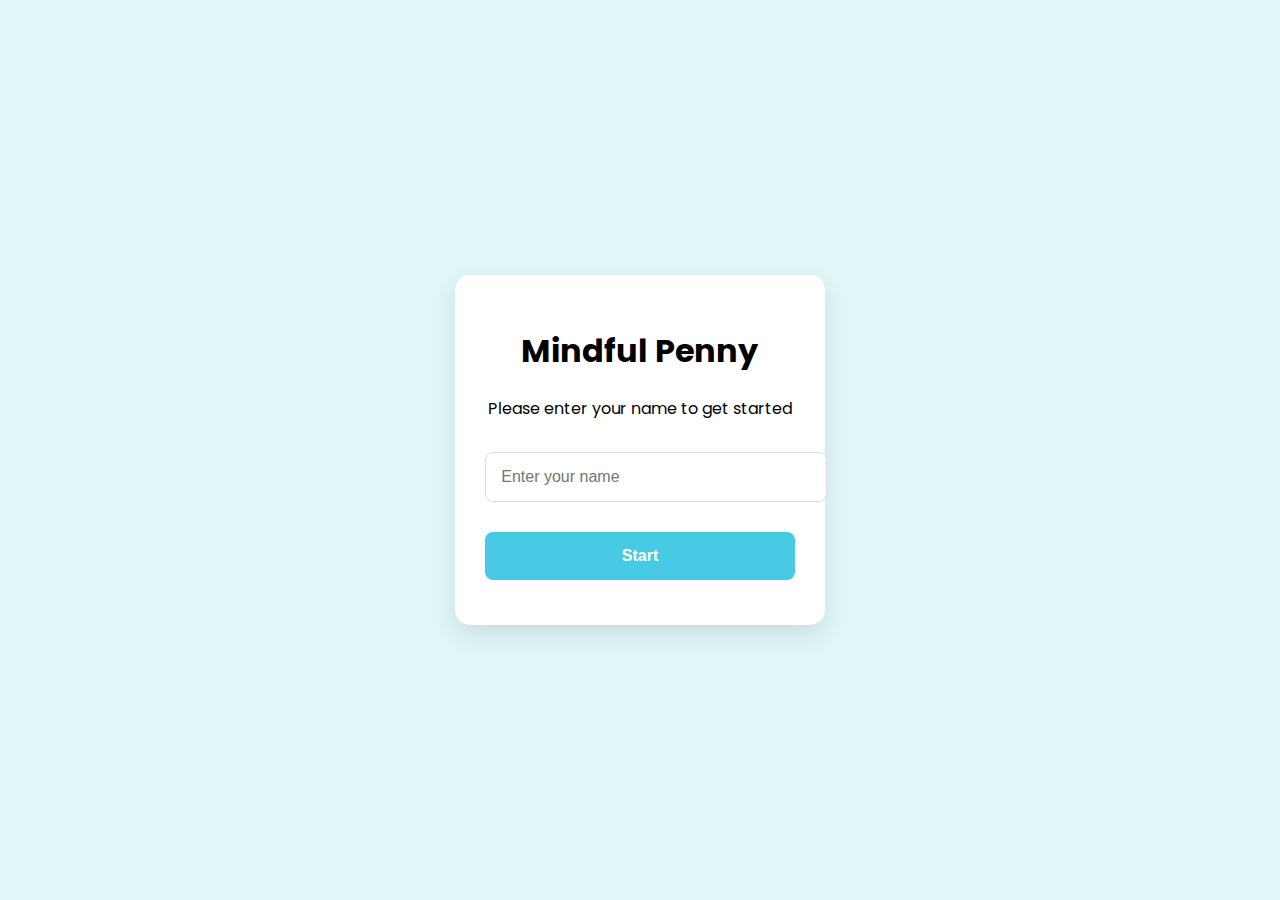
<file: index.html>
<!DOCTYPE html>
<html lang="en">
<head>
    <meta charset="UTF-8">
    <meta name="viewport" content="width=device-width, initial-scale=1.0">
    <title>Mindful Penny</title>
    <!-- Adding a Google Font -->
    <link href="https://fonts.googleapis.com/css2?family=Poppins:wght@400;600&display=swap" rel="stylesheet">
    <style>
        /* Base styling */
        body {
            font-family: 'Poppins', Arial, sans-serif;
            margin: 0;
            padding: 0;
            background-color: #e0f7fa;
            display: flex;
            justify-content: center;
            align-items: center;
            height: 100vh;
        }

        /* Centered container */
        .container {
            max-width: 400px;
            background-color: #ffffff;
            padding: 30px;
            border-radius: 15px;
            box-shadow: 0 10px 25px rgba(0, 0, 0, 0.1);
            text-align: center;
            transition: transform 0.3s ease;
        }

        /* Styling for container hover effect */
        .container:hover {
            transform: translateY(-5px);
        }

        /* Text input and button styling */
        input, button {
            padding: 15px;
            margin: 15px 0;
            width: 100%;
            font-size: 16px;
            border-radius: 8px;
            border: 1px solid #ddd;
        }

        /* Button specific styling */
        button {
            background-color: #49cae4;
            color: white;
            border: none;
            cursor: pointer;
            font-weight: 600;
            transition: background-color 0.3s ease, transform 0.2s ease;
        }

        /* Button hover effect */
        button:hover {
            background-color: #49cae4;
            transform: scale(1.05);
        }

        /* Greeting and tips section */
        #greeting-section {
            display: none;
        }

        .tip {
            font-style: italic;
            color: #00796b;
            margin-top: 20px;
        }

        .proverb {
            font-style: italic;
            color: #004d40;
            margin-top: 10px;
            font-size: 14px;
        }

        /* Smooth fade-in effect */
        .fade-in {
            animation: fadeIn 1s forwards;
        }

        @keyframes fadeIn {
            from { opacity: 0; }
            to { opacity: 1; }
        }
    </style>
</head>
<body>
    <div class="container" id="user-form">
        <h1>Mindful Penny</h1>
        <p>Please enter your name to get started</p>
        <input type="text" id="userName" placeholder="Enter your name" required>
        <button onclick="submitName()">Start</button>
    </div>

    <div class="container fade-in" id="greeting-section">
        <h2 id="greeting-message"></h2>
        <p class="tip" id="financial-tip"></p>
        <p class="proverb">“Beware of little expenses; a small leak will sink a great ship.” — Benjamin Franklin</p>
    </div>

    <script src="js/script.js"></script>
</body>
</html>
</file>
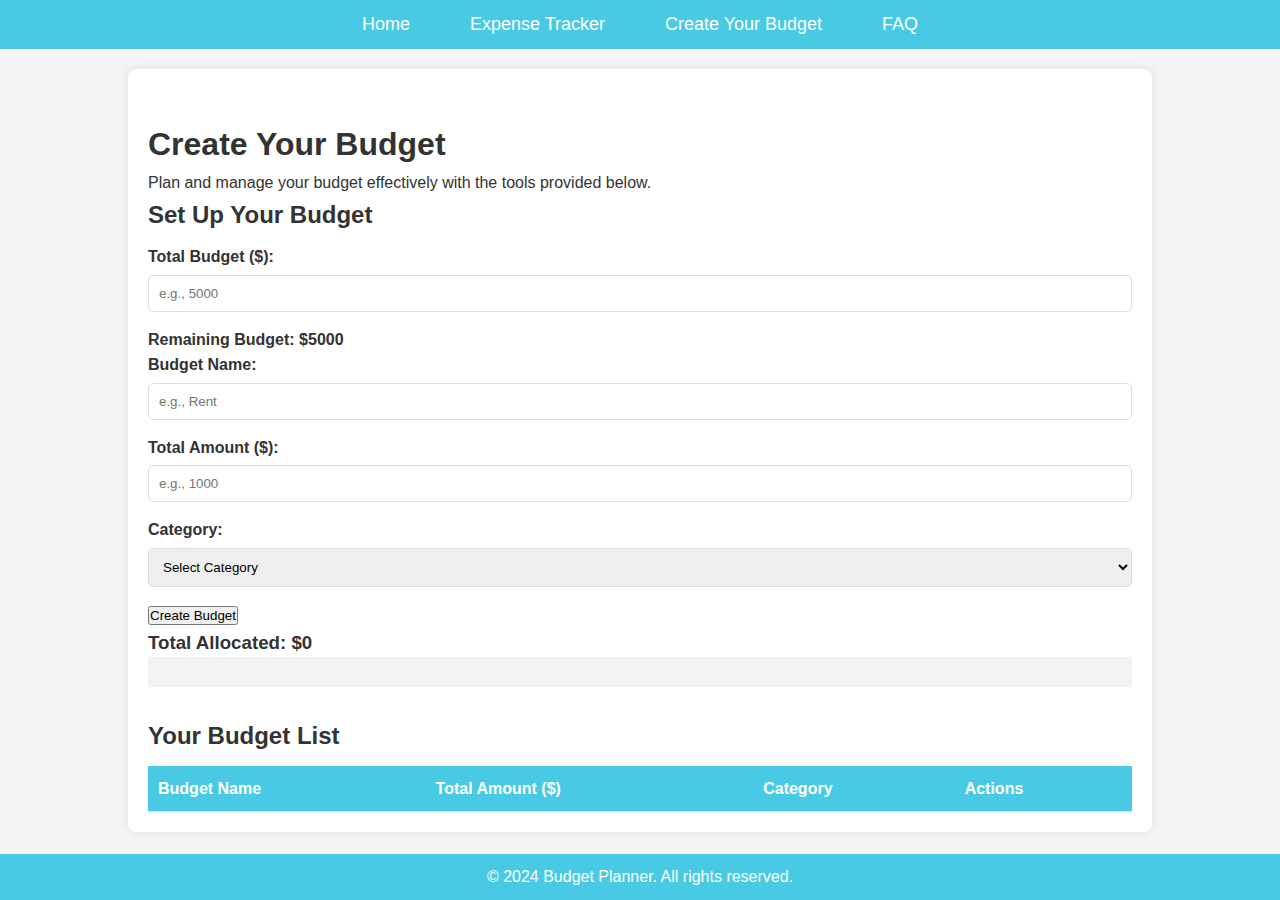
<file: create-budget.html>
<!DOCTYPE html>
<html lang="en">
<head>
    <meta charset="UTF-8">
    <meta name="viewport" content="width=device-width, initial-scale=1.0">
    <title>Create Your Budget - Budget Planner</title>
    <link rel="stylesheet" href="css/styles.css">
</head>
<body>
    <header>
        <nav>
            <ul>
                <li><a href="home.html">Home</a></li>
                <li><a href="expense-tracker.html">Expense Tracker</a></li>
                <li><a href="create-budget.html">Create Your Budget</a></li>
                <li><a href="FAQ.html">FAQ</a></li>
            </ul>
        </nav>
    </header>

    <main>
        <section class="budget-section">
            <h1>Create Your Budget</h1>
            <p>Plan and manage your budget effectively with the tools provided below.</p>
            
            <!-- Budget Form -->
            <div class="budget-form">
                <h2>Set Up Your Budget</h2>
                <form id="budget-form">
                    <label for="total-budget">Total Budget ($):</label>
                    <input type="number" id="total-budget" placeholder="e.g., 5000" required>
                
                    <h4>Remaining Budget: $<span id="remainingBudget">5000</span></h4>
                
                    <label for="budget-name">Budget Name:</label>
                    <input type="text" id="budget-name" placeholder="e.g., Rent" required>
                
                    <label for="budget-amount">Total Amount ($):</label>
                    <input type="number" id="budget-amount" placeholder="e.g., 1000" required>
                
                    <label for="budget-category">Category:</label>
                    <select id="budget-category" required>
                        <option value="">Select Category</option>
                        <option value="Housing">Housing</option>
                        <option value="Transportation">Transportation</option>
                        <option value="Food">Food</option>
                        <option value="Entertainment">Entertainment</option>
                    </select>
                
                    <button type="submit">Create Budget</button>
                </form>
                
                <h3>Total Allocated: $<span id="allocatedTotal">0</span></h3>
                
                <div id="progressBarContainer" style="width: 100%; background-color: #f3f3f3;">
                    <div id="progressBar" style="width: 0%; height: 30px; background-color: #4caf50;"></div>
                </div>
                
            </div>

            <!-- Budget List -->
            <div class="budget-list">
                <h2>Your Budget List</h2>
                <table id="budget-table">
                    <thead>
                        <tr>
                            <th>Budget Name</th>
                            <th>Total Amount ($)</th>
                            <th>Category</th>
                            <th>Actions</th>
                        </tr>
                    </thead>
                    <tbody>
                        <!-- Dynamic rows will be inserted here -->
                    </tbody>
                </table>
            </div>
        </section>
    </main>

    <footer>
        <p>&copy; 2024 Budget Planner. All rights reserved.</p>
    </footer>

    <script src="js/create-budget.js"></script>
</body>
</html>
</file>
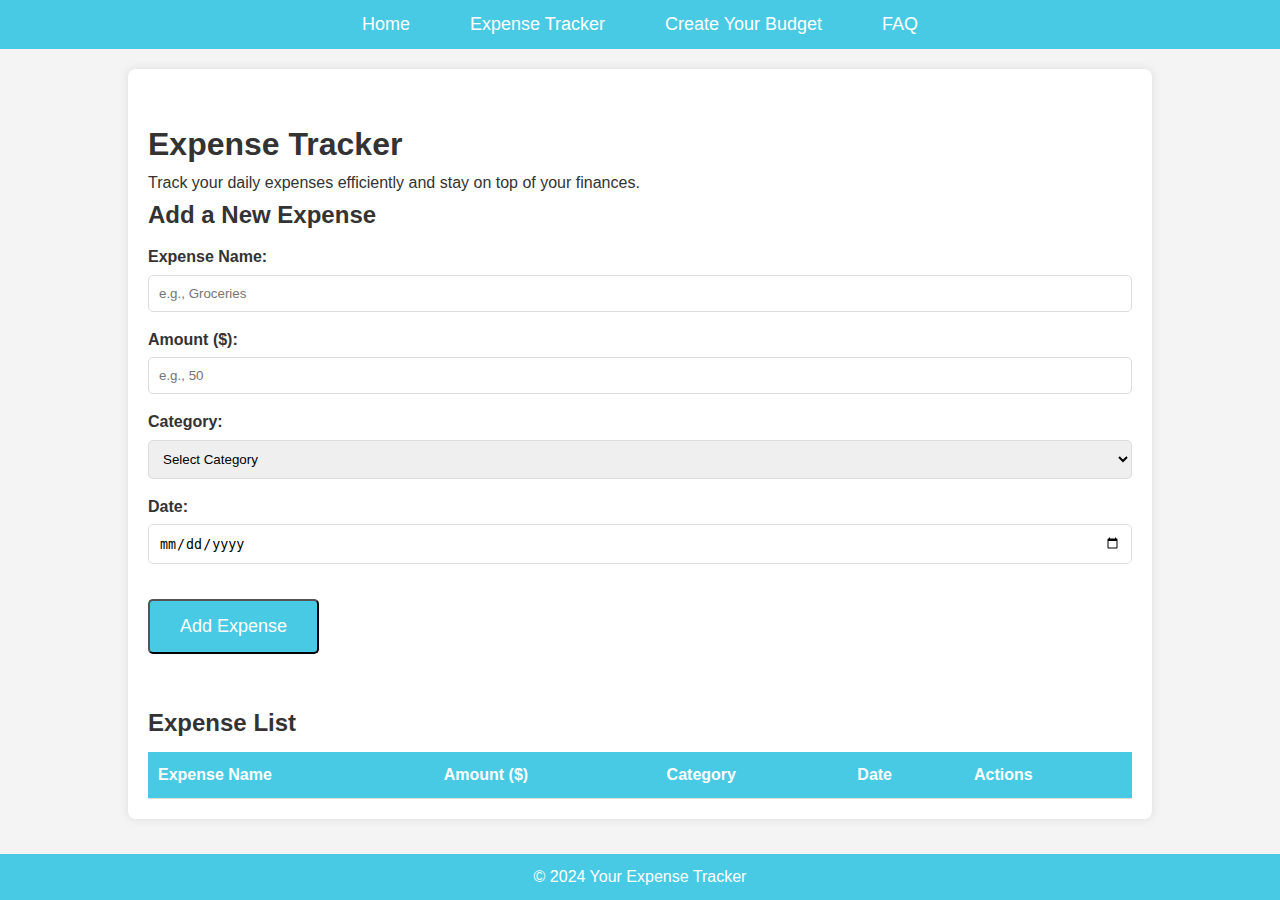
<file: expense-tracker.html>
<!DOCTYPE html>
<html lang="en">
<head>
    <meta charset="UTF-8">
    <meta http-equiv="X-UA-Compatible" content="IE=edge">
    <meta name="viewport" content="width=device-width, initial-scale=1.0">
    <title>Expense Tracker</title>
    <link rel="stylesheet" href="css/styles.css">
    <link rel="stylesheet" href="https://cdnjs.cloudflare.com/ajax/libs/font-awesome/6.0.0-beta3/css/all.min.css">
</head>
<body>
    <header>
        <nav>
            <ul>
                <li><a href="home.html">Home</a></li>
                <li><a href="expense-tracker.html">Expense Tracker</a></li>
                <li><a href="create-budget.html">Create Your Budget</a></li>
                <li><a href="FAQ.html">FAQ</a></li>
            </ul>
            
        </nav>
    </header>

    <main>
        <section class="tracker-section">
            <h1>Expense Tracker</h1>
            <p>Track your daily expenses efficiently and stay on top of your finances.</p>
            
            <!-- Expense Form -->
            <div class="expense-form">
                <h2>Add a New Expense</h2>
                <form id="expense-form">
                    <label for="expense-name">Expense Name:</label>
                    <input type="text" id="expense-name" name="expense-name" placeholder="e.g., Groceries" required>

                    <label for="expense-amount">Amount ($):</label>
                    <input type="number" id="expense-amount" name="expense-amount" placeholder="e.g., 50" required>

                    <label for="expense-category">Category:</label>
                    <select id="expense-category" name="expense-category" required>
                        <option value="">Select Category</option>
                        <option value="food">Food</option>
                        <option value="transport">Transport</option>
                        <option value="entertainment">Entertainment</option>
                        <option value="shopping">Shopping</option>
                        <option value="utilities">Utilities</option>
                        <option value="other">Other</option>
                    </select>
                    <label for="expense-date">Date:</label>
                    <input type="date" id="expense-date" name="expense-date" required>

                    <button type="submit" class="cta-button">Add Expense</button>
                </form>
            </div>

            <!-- Expense Table -->
            <div class="expense-list">
                <h2>Expense List</h2>
                <table id="expense-table">
                    <thead>
                        <tr>
                            <th>Expense Name</th>
                            <th>Amount ($)</th>
                            <th>Category</th>
                            <th>Date</th>
                            <th>Actions</th>
                        </tr>
                    </thead>
                    <tbody>
                        <!-- Dynamic rows will be inserted here -->
                    </tbody>
                </table>
            </div>
        </section>
    </main>

    <footer>
        <p>&copy; 2024 Your Expense Tracker</p>
    </footer>

    <script src="js/expense-tracker.js"></script>
</body>
</html>
</file>
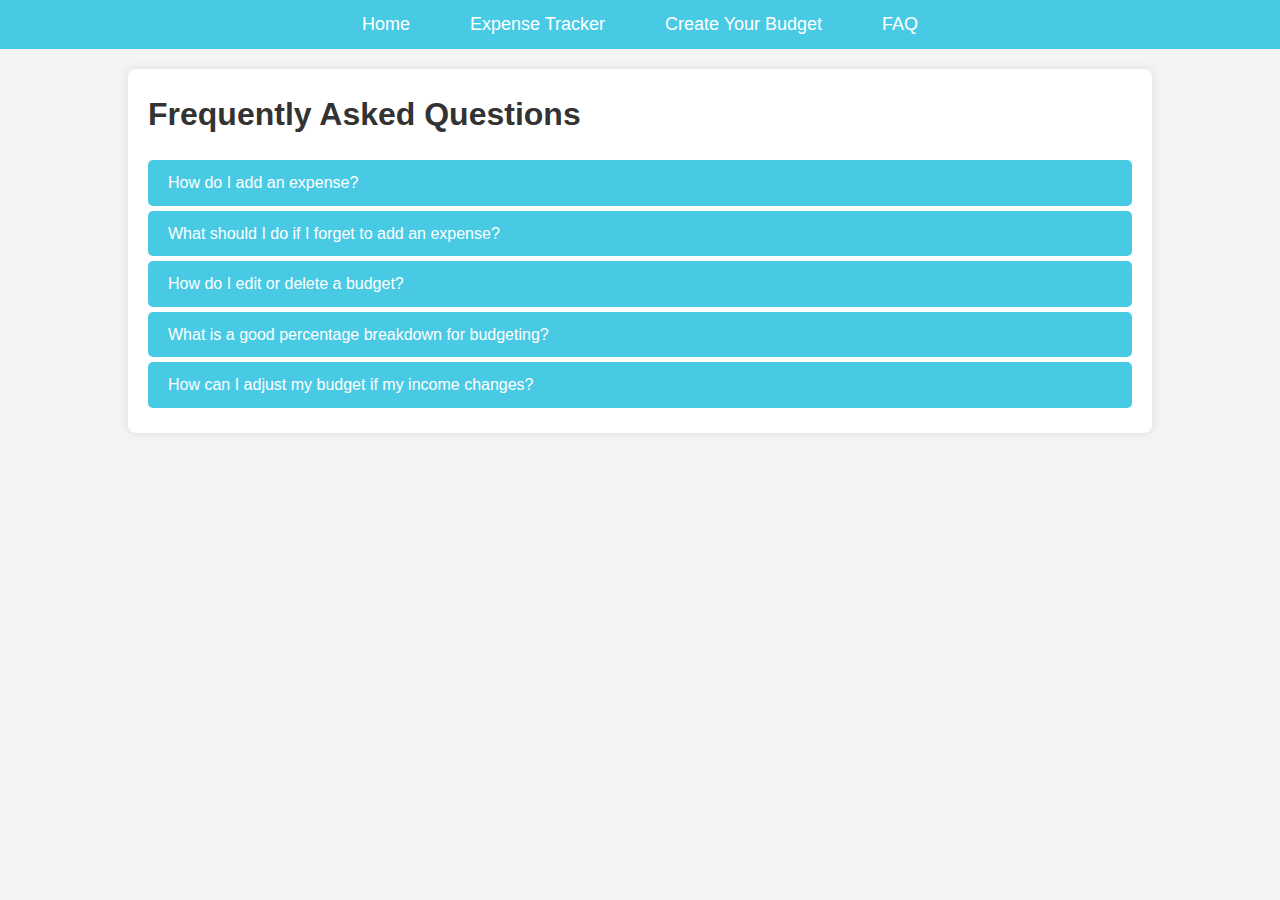
<file: FAQ.html>
<!DOCTYPE html>
<html lang="en">
<head>
    <meta charset="UTF-8">
    <meta name="viewport" content="width=device-width, initial-scale=1.0">
    <title>FAQ - Expense Tracker</title>
    <link rel="stylesheet" href="css/styles.css">
</head>
<body>
    <header>
        <nav>
            <ul>
                <li><a href="home.html">Home</a></li>
                <li><a href="expense-tracker.html">Expense Tracker</a></li>
                <li><a href="create-budget.html">Create Your Budget</a></li>
                <li><a href="FAQ.html">FAQ</a></li>
            </ul>
        </nav>
    </header>
    <main>
        <h1>Frequently Asked Questions</h1>
        <div class="faq-container">
            <div class="faq">
                <div class="faq-question" onclick="toggleFAQ('faq1')">How do I add an expense?</div>
                <div class="faq-answer" id="faq1">
                    <p>To add an expense, navigate to the Expense Tracker section, fill out the form, and click 'Add Expense'.</p>
                </div>
            </div>
            <div class="faq">
                <div class="faq-question" onclick="toggleFAQ('faq2')">What should I do if I forget to add an expense?</div>
                <div class="faq-answer" id="faq2">
                    <p>You can add expenses at any time. If you forgot to add an expense on the day it was incurred, simply add it with the correct date when you remember.</p>
                </div>
            </div>
            <div class="faq"></div>
                <div class="faq-question" onclick="toggleFAQ('faq3')">How do I edit or delete a budget?</div>
                <div class="faq-answer" id="faq3">
                    <p>If you need to make changes to a budget or delete it, go to the "Create Your Budget" section, find the budget entry, and use the "Edit" or "Delete" options.</p>
                </div>
            </div>
            <div class="faq"></div>
                <div class="faq-question" onclick="toggleFAQ('faq4')">What is a good percentage breakdown for budgeting?</div>
                <div class="faq-answer" id="faq4">
                    <p>A popular budgeting method is the 50/30/20 rule, where 50% of your budget goes to needs (housing, food), 30% to wants (entertainment, dining), and 20% to savings or debt repayment.</p>
                </div>
            </div>
            <div class="faq"></div>
                <div class="faq-question" onclick="toggleFAQ('faq5')">How can I adjust my budget if my income changes?</div>
                <div class="faq-answer" id="faq5">
                    <p>If your income changes, you can go back to the "Create Your Budget" section, update your total budget, and reallocate funds as necessary.</p>
                </div>
            </div>
            
        </div>
    </main>
    <script src="js/faq.js"></script>
</body>
</html>
</file>
<file: css/styles.css>
/* Reset some default browser styles */
* {
    margin: 0;
    padding: 0;
    box-sizing: border-box;
}

body {
    font-family: 'Arial', sans-serif;
    line-height: 1.6;
    background-color: #f4f4f9;
    color: #333;
}

/* Navigation styling */
header {
    background-color: #49cae4;
    padding: 10px 0;
}

nav ul {
    list-style: none;
    display: flex;
    justify-content: center;
    gap: 20px;
}

nav ul li {
    margin: 0;
}

nav ul li a {
    color: white;
    text-decoration: none;
    font-size: 18px;
    padding: 10px 20px;
    transition: background-color 0.3s;
}

nav ul li a:hover {
    background-color: #49a6e4;
    border-radius: 5px;
}

/* Main content */
main {
    max-width: 1100px;
    margin: 20px auto;
    padding: 20px;
    background-color: white;
    border-radius: 8px;
    box-shadow: 0 0 10px rgba(0, 0, 0, 0.1);
}

/* Section styling */
.welcome-section {
    text-align: center;
    margin-bottom: 40px;
}

.welcome-section h1 {
    font-size: 36px;
    margin-bottom: 10px;
}

.welcome-section p {
    font-size: 18px;
    color: #666;
}

/* Features section */
.features-section h2 {
    font-size: 28px;
    margin-bottom: 15px;
    color: #49cae4;
}

.features-section ul {
    list-style: none;
}

.features-section ul li {
    font-size: 18px;
    margin-bottom: 10px;
}

/* CTA button */
.cta-section {
    text-align: center;
    margin-top: 20px;
}
.cta-section h3 {
    margin-bottom: 20px; /* Space between heading and button */
}

.cta-button {
    background-color: #49cae4;
    color: white;
    margin:20px auto;
    text-decoration: none;
    padding: 15px 30px;
    font-size: 18px;
    border-radius: 5px;
    transition: background-color 0.3s;
}

.cta-button:hover {
    background-color: #49a6e4;
}

/* Footer */
footer {
    text-align: center;
    padding: 10px;
    background-color: #49cae4;
    color: white;
    position: fixed;
    width: 100%;
    bottom: 0;
}
/* Expense Tracker Page */
.tracker-section {
    margin-top: 30px;
}

.expense-form {
    margin-bottom: 30px;
}

.expense-form h2 {
    font-size: 24px;
    margin-bottom: 10px;
}

.expense-form label {
    display: block;
    margin-bottom: 5px;
    font-weight: bold;
}

.expense-form input, 
.expense-form select {
    width: 100%;
    padding: 10px;
    margin-bottom: 15px;
    border: 1px solid #ddd;
    border-radius: 5px;
}

.expense-list {
    margin-top: 20px;
}

.expense-list h2 {
    font-size: 24px;
    margin-bottom: 10px;
}

table {
    width: 100%;
    border-collapse: collapse;
    margin-top: 10px;
}

table th, table td {
    padding: 10px;
    text-align: left;
    border-bottom: 1px solid #ddd;
}

table th {
    background-color: #49cae4;
    color: white;
}

table td button {
    background-color: #e74c3c;
    color: white;
    border: none;
    padding: 5px 10px;
    border-radius: 5px;
    cursor: pointer;
    transition: background-color 0.3s;
}

table td button:hover {
    background-color: #c0392b;
}
/* Create Your Budget Page */

/* Budget Section */
.budget-section {
    margin-top: 30px;
}

.budget-form {
    margin-bottom: 30px;
}

.budget-form h2 {
    font-size: 24px;
    margin-bottom: 10px;
}

.budget-form label {
    display: block;
    margin-bottom: 5px;
    font-weight: bold;
}

.budget-form input, 
.budget-form select {
    width: 100%;
    padding: 10px;
    margin-bottom: 15px;
    border: 1px solid #ddd;
    border-radius: 5px;
}

.budget-list {
    margin-top: 20px;
}

.budget-list h2 {
    font-size: 24px;
    margin-bottom: 10px;
}

table {
    width: 100%;
    border-collapse: collapse;
    margin-top: 10px;
}

table th, table td {
    padding: 10px;
    text-align: left;
    border-bottom: 1px solid #ddd;
}

table th {
    background-color: #49cae4;
    color: white;
}

table td button {
    background-color: #e74c3c;
    color: white;
    border: none;
    padding: 5px 10px;
    border-radius: 5px;
    cursor: pointer;
    transition: background-color 0.3s;
}

table td button:hover {
    background-color: #c0392b;
}

body {
    font-family: Arial, sans-serif;
    line-height: 1.6;
    margin: 0;
    padding: 0;
    background: #f4f4f4;
}

main {
    width: 80%;
    margin: 20px auto;
    background: #fff;
    padding: 20px;
    box-shadow: 0 0 10px rgba(0, 0, 0, 0.1);
}

h1 {
    color: #333;
}

.faq-container {
    margin-top: 20px;
}

.faq-question {
    padding: 10px 20px;
    background: #49cae4;
    color: white;
    cursor: pointer;
    margin: 5px 0;
    border-radius: 5px;
}

.faq-answer {
    padding: 10px 20px;
    display: none; /* Hide answers initially */
    background: #f9f9f9;
    border-left: 3px solid #007BFF;
}

.faq-answer p {
    margin: 0;
}
</file>
